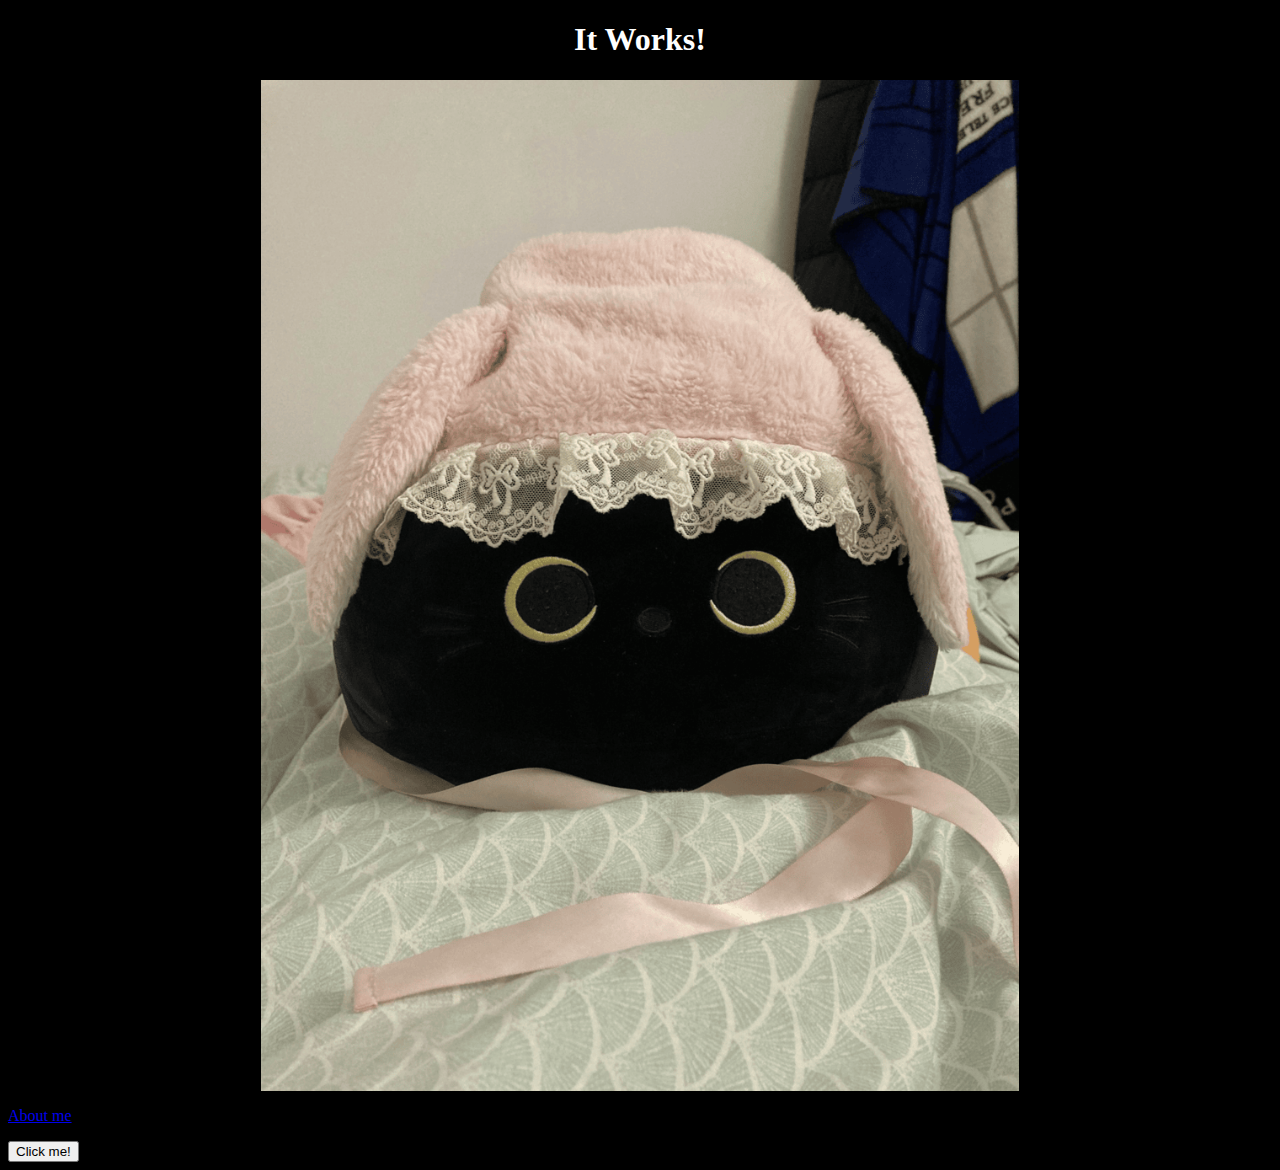
<file: public/index.html>
<!DOCTYPE html>
<html lang="en">
  <head>
    <meta charset="UTF-8">
    <meta name="viewport" content="width=device-width, initial-scale=1">
    <title>Home Page</title>
    <link rel="stylesheet" href="styles.css">
    <link rel="icon" href="./favicon.png">
  </head>
  <body>
    <h1>It Works!</h1>
    <img class="pwat-img" src="./pwatpwat.png" alt="pwatpwat image">
    <p class="page-links">
      <a href="./about.html">About me</a>
    </p>
    <button>Click me!</button>

    <script src="script.js"></script>
  </body>
</html>
</file>
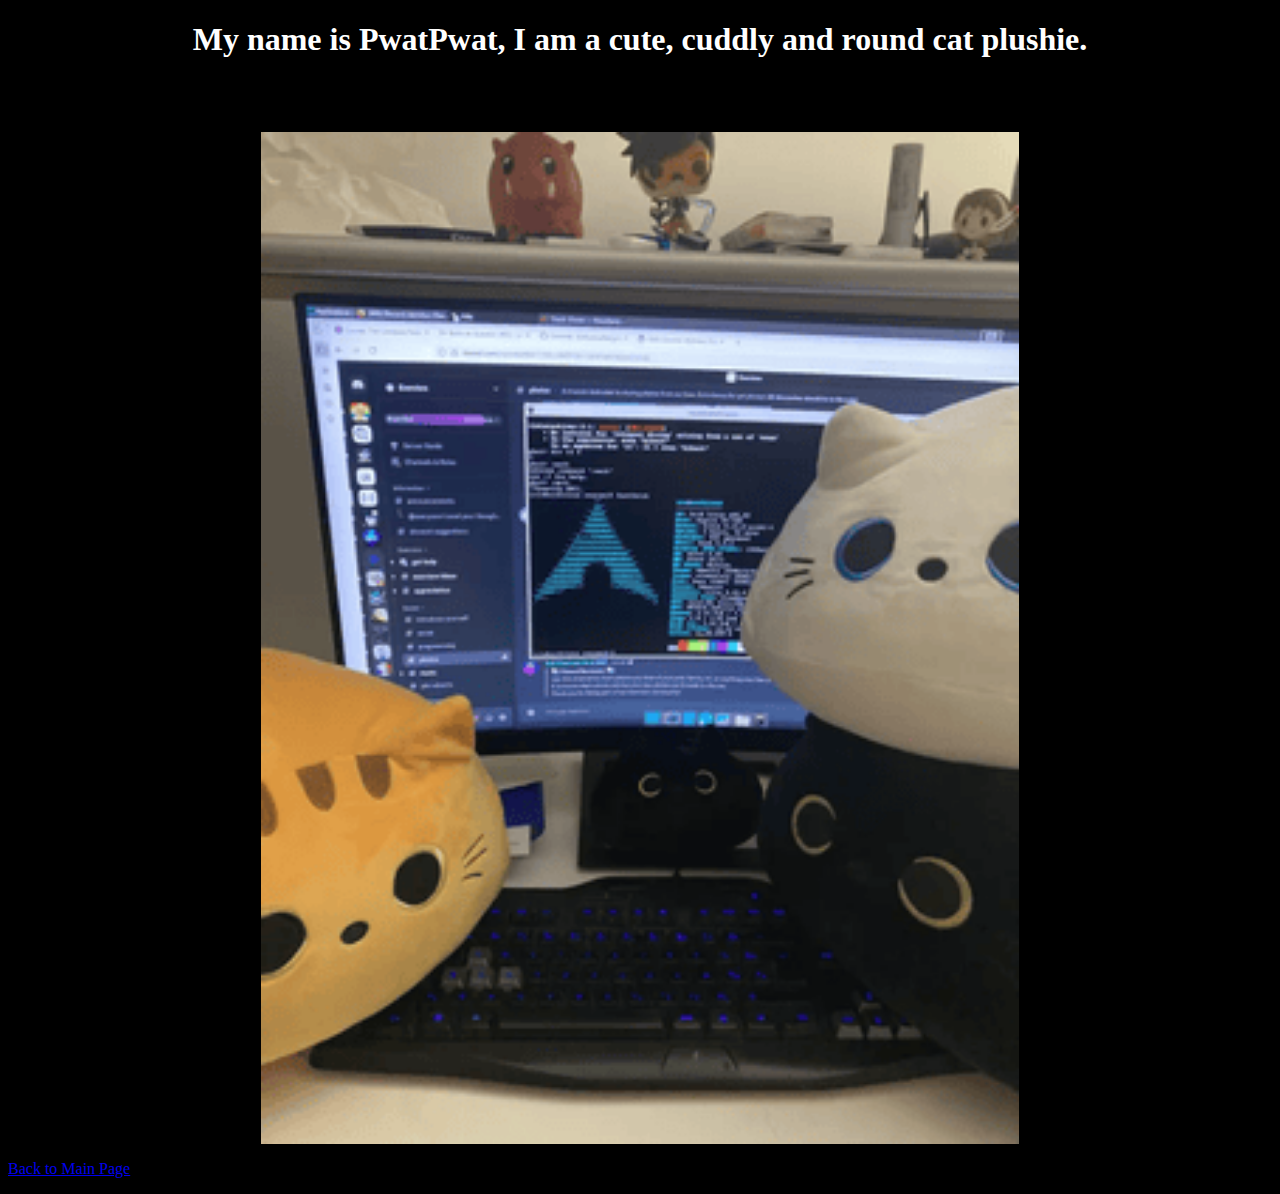
<file: public/about.html>
<!DOCTYPE html>
<html lang="en">
  <head>
    <meta charset="UTF-8">
    <meta name="viewport" content="width=device-width, initial-scale=1">
    <title>About Page</title>
    <link rel="stylesheet" href="styles.css">
    <link rel="icon" href="./favicon.png">
  </head>
  <body> 
    <h1>My name is PwatPwat, I am a cute, cuddly and round cat plushie.</h1>
    <p>I am a black cat. I might be silly, but I am also very soft. <br/> 
      Together with my friends, we have been helping developers debug programs for 452 years. </p> 
    <img class="pwat-img" src="./nyarch.png" alt="pwatpwat computer">
    <p class="page-links">
      <a href="./index.html">Back to Main Page</a>
    </p>
  </body>
</html>
</file>
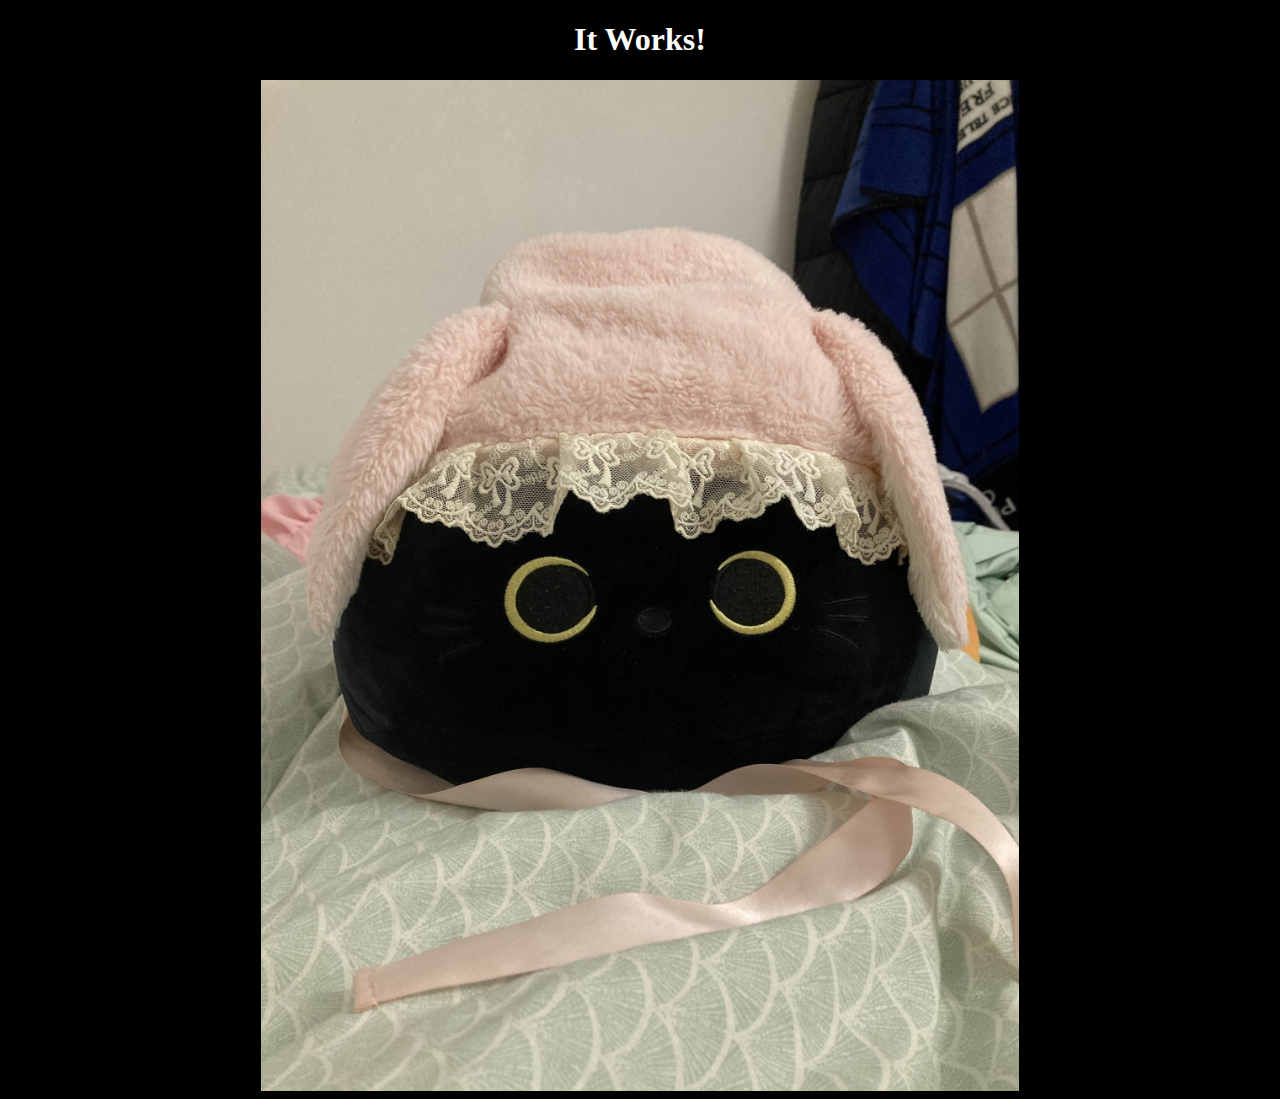
<file: public/test.html>
<!DOCTYPE html>
<html lang="en">
  <head>
    <meta charset="UTF-8">
    <meta name="viewport" content="width=device-width, initial-scale=1">
    <title>Testing Page</title>
    <link rel="stylesheet" href="styles.css">
  </head>
  <body>
    <h1>It Works!</h1>
    <img class="pwat-img" src="./pwatpwat.jpg" alt="pwatpwat image">
  </body>
</html>
</file>
<file: public/styles.css>
body {
  background-color: #000000;
}
h1 {
  text-align: center;
  color: #FFFFFF;
}
.pwat-img {
  width: 60%;
  display: block;
  margin-left: auto;
  margin-right: auto;
}
</file>
